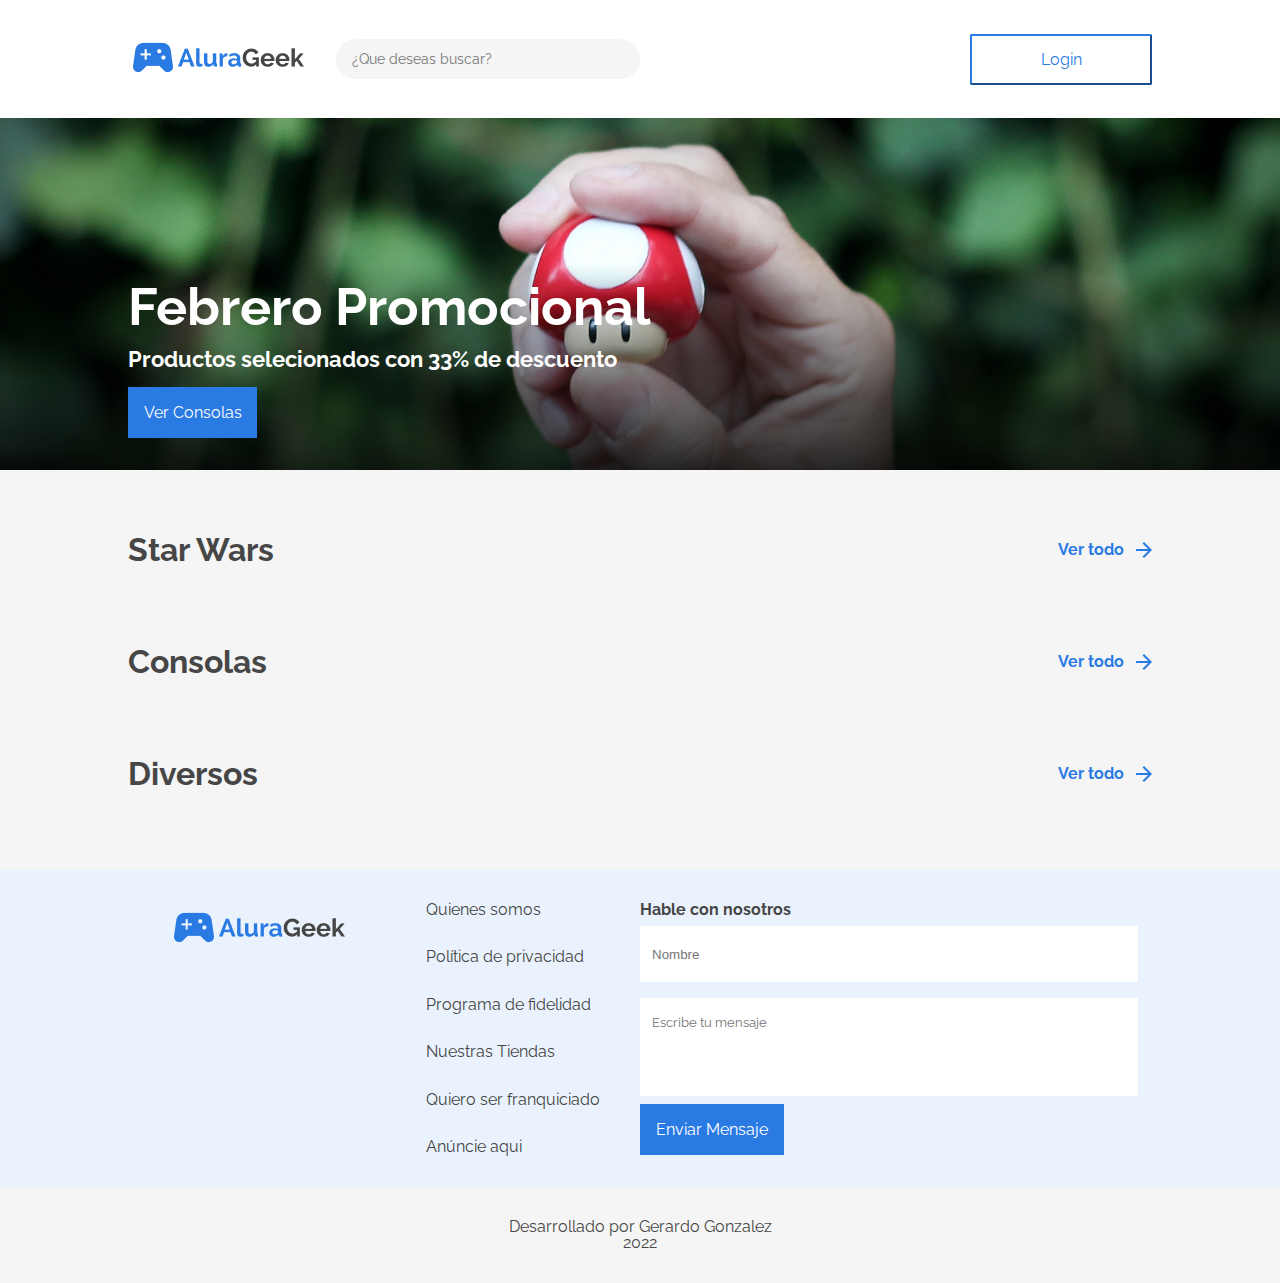
<file: index.html>
<!DOCTYPE html>
<html lang="en">

<head>
    <meta charset="UTF-8">
    <meta http-equiv="X-UA-Compatible" content="IE=edge">
    <meta name="viewport" content="width=device-width, initial-scale=1.0">
    <link rel="stylesheet" href="assets/css/reset.css">
    <link rel="stylesheet" href="assets/css/style.css">
    <link rel="preconnect" href="https://fonts.googleapis.com">
    <link rel="preconnect" href="https://fonts.gstatic.com" crossorigin>
    <link href="https://fonts.googleapis.com/css2?family=Raleway:wght@500&display=swap" rel="stylesheet">
    <title>AluraGeek</title>
</head>

<body>
    <header class="nav__total">
        <div class="navegador" id="centrado">
            <div class="nav1">
                <div class="navegador__logo">
                    <a href="index.html"><img class="logo" src="assets/img/Logo.png"></a>
                    <input type="search" class="busqueda" placeholder="¿Que deseas buscar? ">
                </div>
            </div>
            <div class="nav2">
                <div class="navegador__btn">
                    <a href="home.html"><input type="button" class="btn__login" value="Login"></a>
                </div>
            </div>
            <div class="fin">
                <div class="navegador__lupa">
                    <span><a href=""></a><img class="lupa" src="assets/img/Vectorlupa.png"></span>
                </div>
            </div>
        </div>
    </header>

    <main>
        <div class="tudo">
            <section class="encabezado__gde">
                <div class="encabezado__btn" id="centrado">
                    <h1 class="titulo__banner">Febrero Promocional</h1>
                    <h2 class="subtitulo__banner">Productos selecionados con 33% de descuento</h2>
                    <button class="btn__banner"><a href="#seccionConsolas">Ver Consolas</a></button>
                </div>
            </section>
            <section class="productos" id="centrado">
                <div class="caja__productos">
                    <div class="prod__encabezados">
                        <div class="titulo">
                            <h2 class="titular__productos ">Star Wars</h2>
                        </div>
                        <div class="fin__encabezado">
                            <h4>Ver todo</h4>
                            <img class="flecha__todo" src="assets/img/Vector.png">
                        </div>
                    </div>
                    <div class="conjunto__cajas" data-productos>
                    </div>
                </div>
                <div class="caja__productos">
                    <div class="prod__encabezados">
                        <div class="titulo">
                            <h2 class="titular__productos" id="seccionConsolas">Consolas</h2>
                        </div>
                        <div class="fin__encabezado">
                            <h4>Ver todo</h4>
                            <img class="flecha__todo" src="assets/img/Vector.png">
                        </div>
                    </div>
                    <div class="conjunto__cajas">
                    </div>
                </div>
                <div class="caja__productos">
                    <div class="prod__encabezados">
                        <div class="titulo">
                            <h2 class="titular__productos">Diversos</h2>
                        </div>
                        <div class="fin__encabezado">
                            <h4>Ver todo</h4>
                            <img class="flecha__todo" src="assets/img/Vector.png">
                        </div>
                    </div>
                    <div class="conjunto__cajas">
                    </div>
                </div>
            </section>
        </div>
    </main>

    <footer>
        <div class="fondo__final">
            <div class="pie__pagina__contacto" id="centrado">
                <div class="conjunto__footer">
                    <div class="img__footer">
                        <img src="assets/img/Logo.png">
                    </div>
                    <div class="footer__conjunto">
                        <p class="footer__texto">Quienes somos</p>
                        <p class="footer__texto">Política de privacidad</p>
                        <p class="footer__texto">Programa de fidelidad</p>
                        <p class="footer__texto">Nuestras Tiendas</p>
                        <p class="footer__texto">Quiero ser franquiciado</p>
                        <p class="footer__texto">Anúncie aqui</p>
                    </div>
                </div>
                <form class="contacto__form">
                    <p class="titulo__form">Hable con nosotros</p>
                    <input type="text" id="nombre__contacto" placeholder="Nombre" maxlength="40" required>
                    <textarea id="mensaje__contacto" placeholder="Escribe tu mensaje" cols="30" rows="10" required maxlength="120"></textarea>
                    <button class="btn__contacto">Enviar Mensaje</button>
                </form>
            </div>
        </div>

        <div class="footer__final" id="centrado">
            <div class="ultimate">
                <p>Desarrollado por Gerardo Gonzalez</p>
                <p>2022</p>
            </div>

        </div>
    </footer>
    <script type="module" src="/controllers/productos-controller.js"></script>
</body>

</html>
</file>
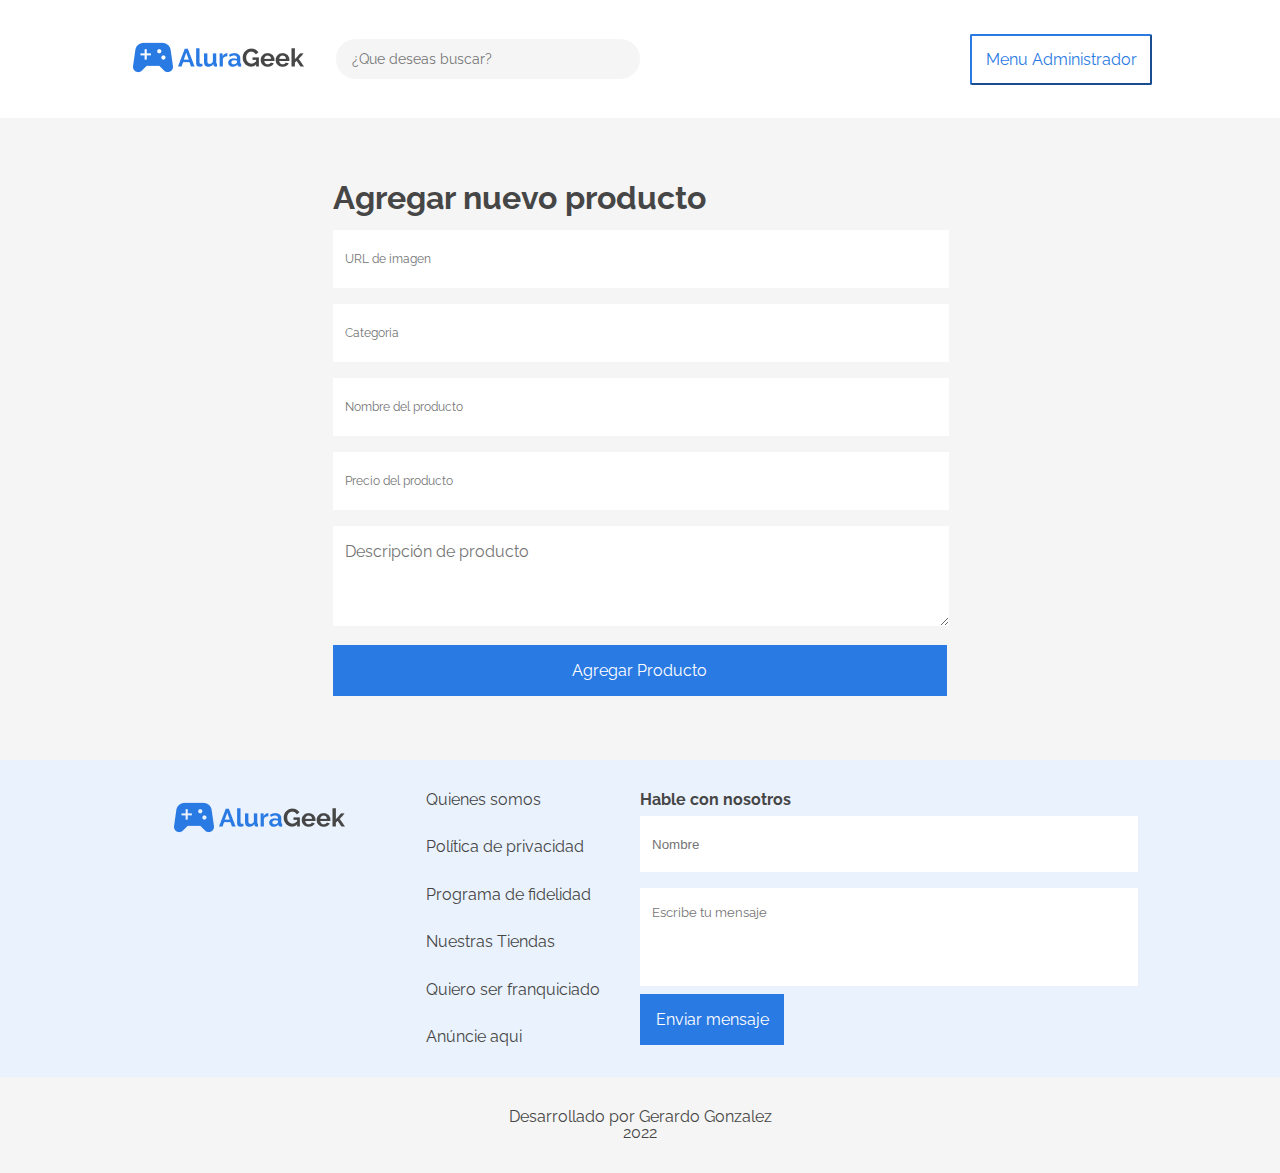
<file: agregado.html>
<!DOCTYPE html>
<html lang="en">

<head>
    <meta charset="UTF-8">
    <meta http-equiv="X-UA-Compatible" content="IE=edge">
    <meta name="viewport" content="width=device-width, initial-scale=1.0">
    <link rel="stylesheet" href="assets/css/reset.css">
    <link rel="stylesheet" href="assets/css/style.css">
    <link rel="stylesheet" href="assets/css/admin.css">
    <link rel="preconnect" href="https://fonts.googleapis.com">
    <link rel="preconnect" href="https://fonts.gstatic.com" crossorigin>
    <link href="https://fonts.googleapis.com/css2?family=Raleway:wght@500&display=swap" rel="stylesheet">
    <title>Alura Geek</title>
</head>

<body>
    <header class="nav__total">
        <div class="navegador" id="centrado">
            <div class="nav1">
                <div class="navegador__logo">
                    <a href="index.html"><img class="logo" src="assets/img/Logo.png"></a>
                    <input type="search" class="busqueda" placeholder="¿Que deseas buscar?  ">
                </div>
            </div>
            <div class="nav2">
                <div class="admon__btn">
                    <a href="productos.html"><input type="button" class="btn__admon" value="Menu Administrador"></a>

                </div>
            </div>
            <div>
                <div class="navegador__lupa">
                    <span><a href=""></a><img class="lupa" src="assets/img/Vectorlupa.png"></span>
                </div>
            </div>
        </div>
    </header>

    <main>
        <div class="productos__admin" id="centrado">
            <div class="menu__admin__producto">
                <h2 class="menu__admin__titulo">Agregar nuevo producto</h2>
                <form data-form>
                    <input type="url" class="menu__admin__form" placeholder="URL de imagen" required data-url>
                    <input type="text" class="menu__admin__form" placeholder="Categoria" required data-categoria>
                    <input type="text" class="menu__admin__form" placeholder="Nombre del producto" required data-nombre>
                    <input type="text" class="menu__admin__form" placeholder="Precio del producto" required data-precio>
                    <textarea class="menu__admin__descripcion" cols="30" rows="10" placeholder="Descripción de producto" required data-descripcion></textarea>
                    <button type="submit" class="menu__admin__btn">Agregar Producto</button>
                </form>

            </div>
        </div>
    </main>

    <footer>
        <div class="fondo__final">
            <div class="pie__pagina__contacto" id="centrado">
                <div class="conjunto__footer">
                    <div class="img__footer">
                        <img src="assets/img/Logo.png">
                    </div>
                    <div class="footer__conjunto">
                        <p class="footer__texto">Quienes somos</p>
                        <p class="footer__texto">Política de privacidad</p>
                        <p class="footer__texto">Programa de fidelidad</p>
                        <p class="footer__texto">Nuestras Tiendas</p>
                        <p class="footer__texto">Quiero ser franquiciado</p>
                        <p class="footer__texto">Anúncie aqui</p>
                    </div>
                </div>
                <form class="contacto__form">
                    <p class="titulo__form">Hable con nosotros</p>
                    <input type="text" name="" id="nombre__contacto" placeholder="Nombre">
                    <textarea name="" id="mensaje__contacto" placeholder="Escribe tu mensaje" cols="30" rows="10"></textarea>
                    <input type="button" class="btn__contacto" value="Enviar mensaje">
                </form>
            </div>
        </div>

        <div class="footer__final" id="centrado">
            <div class="ultimate">
                <p>Desarrollado por Gerardo Gonzalez</p>
                <p>2022</p>
            </div>

        </div>
    </footer>
    <script type="module" src="/controllers/crear-productos-controller.js"></script>
</body>

</html>
</file>
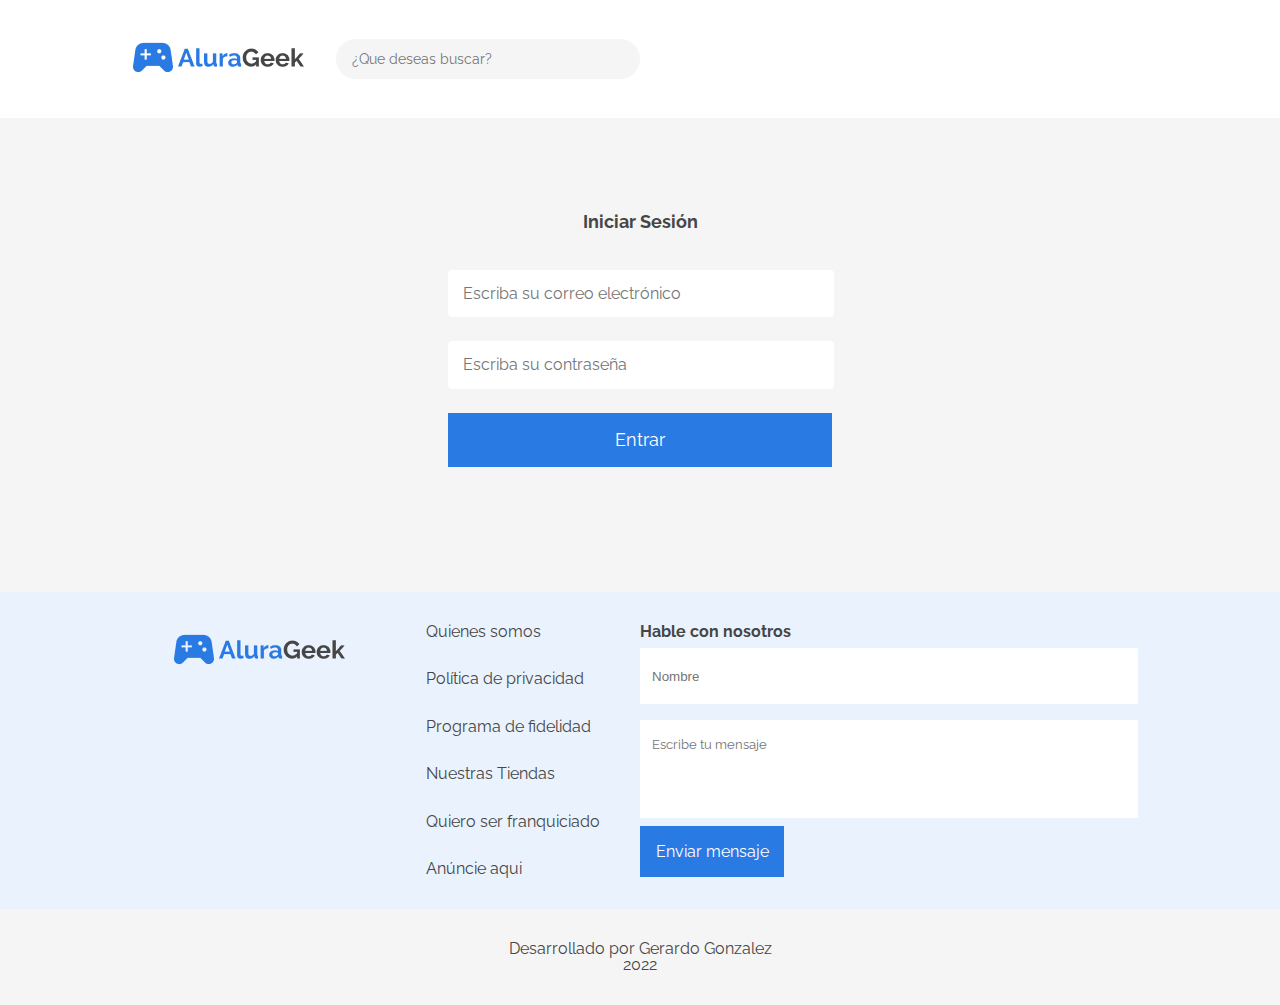
<file: home.html>
<!DOCTYPE html>
<html lang="en">

<head>
    <meta charset="UTF-8">
    <meta http-equiv="X-UA-Compatible" content="IE=edge">
    <meta name="viewport" content="width=device-width, initial-scale=1.0">
    <link rel="stylesheet" href="assets/css/reset.css">
    <link rel="stylesheet" href="assets/css/login.css">
    <link rel="stylesheet" href="assets/css/style.css">
    <link rel="preconnect" href="https://fonts.googleapis.com">
    <link rel="preconnect" href="https://fonts.gstatic.com" crossorigin>
    <link href="https://fonts.googleapis.com/css2?family=Raleway:wght@500&display=swap" rel="stylesheet">
    <title>AluraGeek</title>
</head>

<body>
    <header class="nav__total">
        <div class="navegador" id="centrado">
            <div class="nav1">
                <div class="navegador__logo">
                    <a href="index.html"><img class="logo" src="assets/img/Logo.png"></a>
                    <input type="search" class="busqueda" placeholder="¿Que deseas buscar? ">
                </div>
            </div>
        </div>
    </header>

    <main>
        <div class="home__login">
            <div class="login">
                <div class="box1">
                    <h2 class="titulo__login">Iniciar Sesión</h2>
                </div>
                <div class="box2">
                    <form class="box2">
                        <input type="email" placeholder="Escriba su correo electrónico" class="correo__login" required>
                        <input type="password" placeholder="Escriba su contraseña" class="contrasena__login" required>
                        <a href="agregado.html"><input type="button" class="btn__home" value="Entrar"></a>

                    </form>

                </div>
            </div>
        </div>
    </main>

    <footer>
        <div class="fondo__final">
            <div class="pie__pagina__contacto" id="centrado">
                <div class="conjunto__footer">
                    <div class="img__footer">
                        <img src="assets/img/Logo.png">
                    </div>
                    <div class="footer__conjunto">
                        <p class="footer__texto">Quienes somos</p>
                        <p class="footer__texto">Política de privacidad</p>
                        <p class="footer__texto">Programa de fidelidad</p>
                        <p class="footer__texto">Nuestras Tiendas</p>
                        <p class="footer__texto">Quiero ser franquiciado</p>
                        <p class="footer__texto">Anúncie aqui</p>
                    </div>
                </div>
                <form class="contacto__form">
                    <p class="titulo__form">Hable con nosotros</p>
                    <input type="text" name="" id="nombre__contacto" placeholder="Nombre">
                    <textarea name="" id="mensaje__contacto" placeholder="Escribe tu mensaje" cols="30" rows="10"></textarea>
                    <input type="button" class="btn__contacto" value="Enviar mensaje">
                </form>
            </div>
        </div>

        <div class="footer__final" id="centrado">
            <div class="ultimate">
                <p>Desarrollado por Gerardo Gonzalez</p>
                <p>2022</p>
            </div>

        </div>
    </footer>

</body>

</html>
</file>
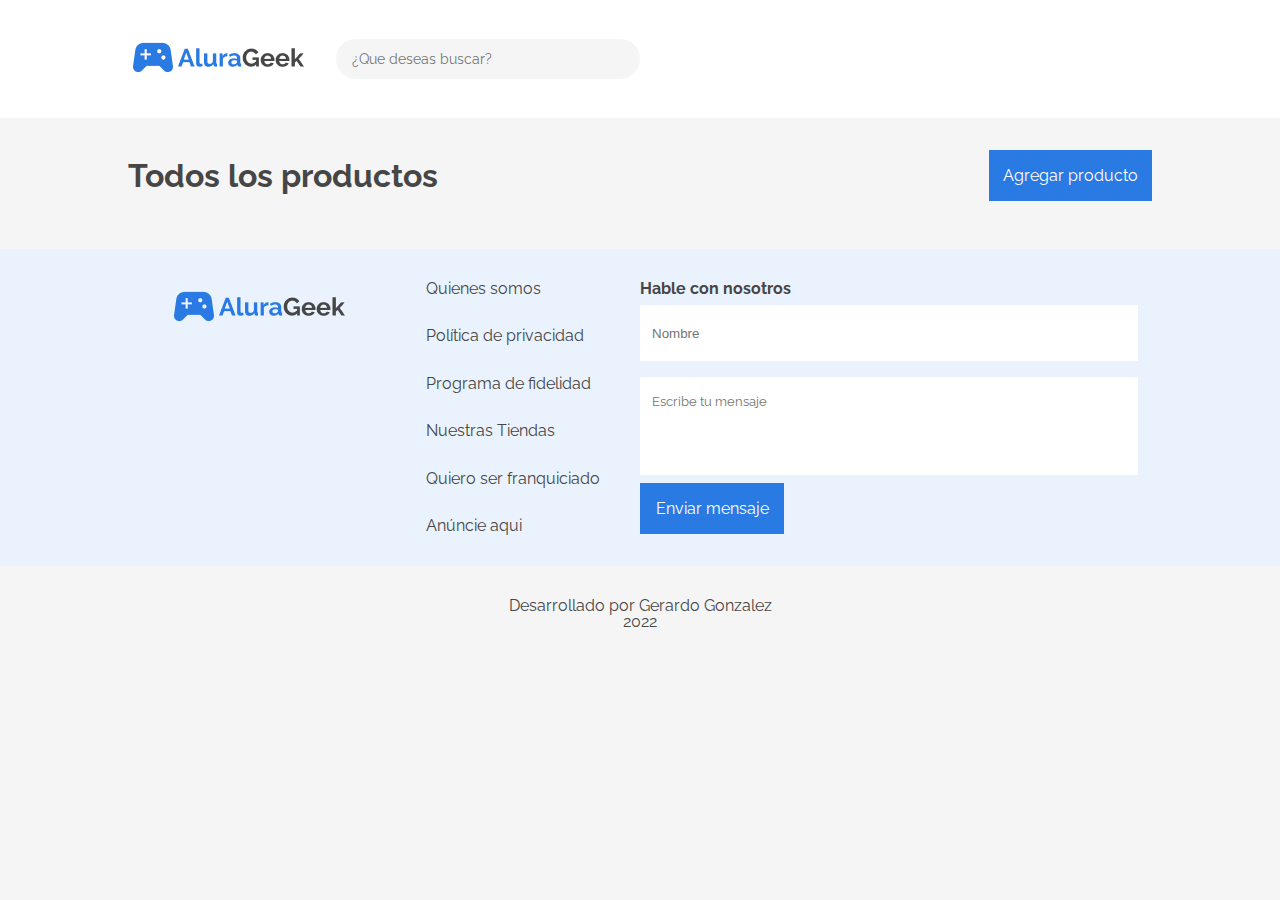
<file: productos.html>
<!DOCTYPE html>
<html lang="en">

<head>
    <meta charset="UTF-8">
    <meta http-equiv="X-UA-Compatible" content="IE=edge">
    <meta name="viewport" content="width=device-width, initial-scale=1.0">
    <link rel="stylesheet" href="assets/css/reset.css">
    <link rel="stylesheet" href="assets/css/productos.css">
    <link rel="stylesheet" href="assets/css/style.css">
    <link rel="preconnect" href="https://fonts.googleapis.com">
    <link rel="preconnect" href="https://fonts.gstatic.com" crossorigin>
    <link href="https://fonts.googleapis.com/css2?family=Raleway:wght@500&display=swap" rel="stylesheet">
    <title>AluraGeek</title>
</head>

<body>
    <header class="nav__total">
        <div class="navegador" id="centrado">
            <div class="nav1">
                <div class="navegador__logo">
                    <a href="index.html"><img class="logo" src="assets/img/Logo.png"></a>
                    <input type="search" class="busqueda" placeholder="¿Que deseas buscar? ">
                </div>
            </div>
            <div class="fin">
                <div class="navegador__lupa">
                    <span><a href=""></a><img class="lupa" src="assets/img/Vectorlupa.png"></span>
                </div>
            </div>
        </div>
    </header>

    <main>
        <div class="productos">
            <div class="productos__total" id="centrado">
                <div class="productos__titular">
                    <h2 class="productos__titulo">Todos los productos</h2>
                    <a href="agregado.html"><input type="button" class="productos__btn" value="Agregar producto"></a>
                </div>
                <div class="conjunto__cajas">
                    <div class="productos__fila" data-productos>
                    </div>
                </div>
            </div>
        </div>
    </main>

    <footer>
        <div class="fondo__final">
            <div class="pie__pagina__contacto" id="centrado">
                <div class="conjunto__footer">
                    <div class="img__footer">
                        <img src="assets/img/Logo.png">
                    </div>
                    <div class="footer__conjunto">
                        <p class="footer__texto">Quienes somos</p>
                        <p class="footer__texto">Política de privacidad</p>
                        <p class="footer__texto">Programa de fidelidad</p>
                        <p class="footer__texto">Nuestras Tiendas</p>
                        <p class="footer__texto">Quiero ser franquiciado</p>
                        <p class="footer__texto">Anúncie aqui</p>
                    </div>
                </div>
                <form class="contacto__form">
                    <p class="titulo__form">Hable con nosotros</p>
                    <input type="text" name="" id="nombre__contacto" placeholder="Nombre">
                    <textarea name="" id="mensaje__contacto" placeholder="Escribe tu mensaje" cols="30" rows="10"></textarea>
                    <input type="button" class="btn__contacto" value="Enviar mensaje">
                </form>
            </div>
        </div>

        <div class="footer__final" id="centrado">
            <div class="ultimate">
                <p>Desarrollado por Gerardo Gonzalez</p>
                <p>2022</p>
            </div>

        </div>
    </footer>
    <script type="module" src="/controllers/productos-controller.js"></script>
</body>

</html>
</file>
<file: assets/css/style.css>
body {
    box-sizing: border-box;
    background-color: #F5F5F5;
    font-family: 'Raleway';
    color: #464646;
}

h4 {
    font-size: 1rem;
    color: #2A7AE4;
    font-weight: bold;
}

a {
    text-decoration: none;
    color: white;
}

.imagenprod {
    width: 176px;
    height: 174px;
}

#centrado {
    width: 80%;
    padding: 2rem 10%;
}

.nav__total {
    background: #fff;
}

.navegador {
    display: flex;
    align-items: center;
}

.nav1 {
    width: 50%;
}

.nav2 {
    justify-content: flex-end;
    width: 50%;
}

.navegador__logo {
    display: flex;
    align-items: center;
    vertical-align: middle;
}

.navegador__btn {
    display: flex;
    justify-content: flex-end;
    align-items: center;
}

.busqueda {
    border: none;
    border-radius: 20px;
    width: 393px;
    height: 40px;
    font-size: 14px;
    font-family: 'Raleway';
    background: #F5F5F5;
    padding: .75rem 1rem;
    color: #a2a2a2;
    margin-left: 2rem;
}

.btn__login {
    height: 51px;
    width: 182px;
    background: none;
    font-size: 1rem;
    font-family: 'Raleway';
    font-weight: 400;
    color: #2A7AE4;
    border-color: #2A7AE4;
    border-radius: 2px;
    border-width: 2px;
}

.lupa {
    display: none;
}

.encabezado__gde {
    display: flex;
    flex-direction: column;
    background-image: url(../img/Hero.png);
    background-size: cover;
    background-position: center;
    background-repeat: no-repeat;
    background-attachment: inherit;
    background-color: black;
    height: 352px;
    width: 100%;
}

.encabezado__med {
    display: none;
}

.encabezado__ch {
    display: none;
}

.encabezado__btn {
    display: flex;
    height: 100%;
    flex-direction: column;
    justify-content: end;
}

.titulo__banner {
    font-size: 3.25rem;
    color: #fff;
    font-weight: bold;
}

.subtitulo__banner {
    font-size: 1.37rem;
    color: #fff;
    font-weight: bold;
    margin: 1rem 0;
}

.btn__banner {
    width: 129px;
    height: 51px;
    color: #fff;
    background-color: #2A7AE4;
    font-family: 'Raleway';
    font-size: 1rem;
    border: none;
}

.caja__productos {
    padding: 2rem 0;
}

.fin__encabezado {
    display: flex;
}

.conjunto__cajas {
    display: flex;
    flex-direction: row;
    width: 100%;
    justify-content: space-between;
}

.fondo__final {
    background-color: #eaf2fd;
}

.footer__final {
    display: flex;
    flex-direction: column;
    text-align: center;
    justify-content: center;
    width: 100%;
}

.pie__pagina__contacto {
    display: flex;
    justify-content: space-between;
}

.prod__encabezados {
    display: flex;
    justify-content: space-between;
    margin-bottom: 1rem;
}

.titular__productos {
    font-size: 2rem;
    font-weight: bold;
}

.flecha__todo {
    margin-left: .75rem;
}

.titulo {
    width: 50%;
}

.fin__encabezado {
    width: 50%;
    justify-content: flex-end;
    align-items: center;
}

.costo {
    font-weight: bold;
    margin: .5rem 0;
}

.titulo__imagen {
    margin: .5rem 0;
}

.contacto__form {
    display: flex;
    width: 50%;
    flex-direction: column;
}

.footer__conjunto {
    display: flex;
    flex-direction: column;
    justify-content: space-between;
}

.footer__texto {
    font-size: 1rem;
}

.titulo__form {
    font-size: 1rem;
    font-weight: bold;
}

#nombre__contacto {
    height: 56px;
    width: 95%;
    margin: .5rem 0 0 0;
    border: none;
    padding: 0 0 0 .75rem;
}

#mensaje__contacto {
    width: 95%;
    height: 82px;
    margin: 1rem 0 .5rem 0;
    border: none;
    resize: none;
    font-family: 'Raleway';
    padding: 1rem 0 0 .75rem;
}

.btn__contacto {
    width: 144px;
    height: 51px;
    color: #fff;
    background-color: #2A7AE4;
    font-size: 1rem;
    font-family: 'Raleway';
    border: none;
}

.conjunto__footer {
    display: flex;
    width: 50%;
    flex-direction: row;
    justify-content: space-around;
}

@media only screen and (max-width: 1400px) {
    #oculto {
        display: none;
    }
}

@media only screen and (max-width: 1000px) {
    #centrado {
        width: 90%;
        padding: 2rem 5%;
    }
}

@media only screen and (max-width: 768px) {
    .busqueda {
        width: 272px;
    }
    #centrado {
        padding: 1rem 5%;
    }
    .nav1 {
        width: 60%;
    }
    .nav2 {
        width: 30%;
    }
    .fin {
        width: 10%;
    }
    .btn__login {
        width: 166px;
        height: 40px;
        font-size: .75rem;
    }
    .titular__productos {
        font-size: 1.37rem;
    }
    .titulo__imagen {
        font-size: .87rem;
    }
    .btn__banner {
        width: 118px;
        height: 40px;
        font-size: 14px;
    }
    .logo {
        height: 28px;
        width: 100px;
    }
    .conjunto__footer {
        flex-direction: column;
        width: 30%;
    }
    .contacto__form {
        width: 70%;
        margin-left: 3rem;
    }
    .img__footer {
        height: 25%;
    }
    .footer__conjunto {
        margin-left: 0;
        height: 75%;
    }
}

@media only screen and (max-width: 425px) {
    #centrado {
        padding: 1rem 5%;
    }
    .nav2 {
        width: 70%;
    }
    .btn__login {
        width: 133px;
        height: 40px;
        font-size: .87rem;
    }
    .navegador__logo {
        width: 40%;
    }
    .busqueda {
        display: none;
    }
    .titulo__banner {
        font-size: 22px;
    }
    .subtitulo__banner {
        font-size: 14px;
        font-weight: 400;
        margin: .5rem 0;
    }
    .navegador__btn {
        justify-content: space-between;
    }
    .lupa {
        display: flex;
    }
    .caja {
        width: 46%;
    }
    .conjunto__cajas {
        flex-wrap: wrap;
    }
    .imagenprod {
        width: 156px;
    }
    .caja__productos {
        padding: 0 0 1rem 0;
    }
    .pie__pagina__contacto {
        flex-direction: column;
    }
    .contacto__form {
        margin-left: 0;
    }
    .btn__contacto {
        width: 133px;
        height: 40px;
        font-size: .75rem;
    }
    .ultimate {
        padding: 1rem 0;
    }
    .conjunto__footer {
        width: 100%;
        align-items: center;
        height: 260px;
    }
    .contacto__form {
        width: 100%;
        margin-top: 2rem;
    }
}
</file>
<file: assets/css/admin.css>
.nav1 {
    width: 50%;
}

.nav2 {
    width: 50%;
    display: flex;
    align-items: center;
    justify-content: flex-end;
}

.navegador {
    justify-content: space-between;
}

.navegador__logo {
    width: 100%;
}

.navegador__btn {
    width: 100%;
}

.menu__admin__producto {
    display: flex;
    flex-direction: column;
    align-items: center;
    margin: 2rem auto;
    width: 60%;
}

.menu__admin__titulo {
    width: 100%;
    border: none;
    font-size: 2rem;
    font-weight: bold;
    margin-bottom: .5rem;
}

.menu__admin__form {
    width: 98%;
    border: none;
    height: 56px;
    margin: .5rem 0;
    font-size: .75rem;
    font-family: 'Raleway';
    color: #a2a2a2;
    padding-left: .75rem;
}

.menu__admin__descripcion {
    width: 98%;
    border: none;
    height: 82px;
    margin: .5rem 0;
    font-size: 1rem;
    font-family: 'Raleway';
    color: #a2a2a2;
    padding-left: .75rem;
    padding-top: 1rem;
}

.menu__admin__btn {
    width: 100%;
    border: none;
    height: 51px;
    margin-top: .5rem;
    font-size: 1rem;
    font-family: 'Raleway';
    color: white;
    background-color: #2a7ae4;
}

.btn__admon {
    height: 51px;
    width: 182px;
    background: none;
    font-size: 1rem;
    font-family: 'Raleway';
    font-weight: 400;
    color: #2A7AE4;
    border-color: #2A7AE4;
    border-radius: 2px;
    border-width: 2px;
}

@media only screen and (max-width: 768px) {
    .menu__admin__producto {
        width: 100%;
        margin: 0;
    }
    .menu__admin__titulo {
        font-size: 1.37rem;
    }
    .btn__admon {
        width: 144px;
        height: 40px;
        font-size: .87rem;
    }
    .nav1 {
        width: 70%;
    }
    .nav2 {
        width: 30%;
    }
}

@media only screen and (max-width: 425px) {
    #centrado {
        padding: 1rem 4.2%;
    }
    .btn__admon {
        width: 166px;
        height: 40px;
        font-size: .75rem;
    }
    .nav1 {
        width: 30%;
    }
    .nav2 {
        width: 48%;
    }
}
</file>
<file: assets/css/login.css>
.home__login {
    height: 474px;
    width: 100%;
    display: flex;
    align-items: center;
    justify-content: center;
}

.login {
    height: 60%;
    width: 30%;
    display: flex;
    flex-direction: column;
    align-items: center;
    justify-content: space-between;
}

.box1 {
    height: 20%;
    width: 100%;
    text-align: center;
}

.box2 {
    width: 100%;
    height: 80%;
    flex-direction: column;
    justify-content: space-between;
}

.titulo__login {
    height: 100%;
    font-size: 1.12rem;
    font-weight: bold;
}

.correo__login {
    width: 96%;
    height: 25%;
    border: none;
    border-radius: 4px;
    font-family: 'Raleway';
    color: #a2a2a2;
    background-color: #FFF;
    font-size: 1rem;
    padding-left: 4%;
}

.contrasena__login {
    width: 96%;
    height: 25%;
    border: none;
    border-radius: 4px;
    font-family: 'Raleway';
    color: #a2a2a2;
    background-color: #FFF;
    font-size: 1rem;
    padding-left: 4%;
    margin: 1.5rem 0;
}

.btn__home {
    width: 100%;
    height: 30%;
    color: #FFF;
    background-color: #2a7ae4;
    font-size: 1.12rem;
    font-family: 'Raleway';
    border: none;
}

.btn__login {
    display: none;
}

@media only screen and (max-width: 768px) {
    .login {
        width: 36%;
    }
}

@media only screen and (max-width: 425px) {
    .login {
        width: 74%;
    }
}
</file>
<file: assets/css/productos.css>
.productos__total {
    display: flex;
    flex-direction: column;
}

.productos__titular {
    display: flex;
    width: 100%;
    justify-content: space-between;
    align-items: center;
    margin-bottom: 1rem;
}

.productos__titulo {
    font-size: 2rem;
    font-weight: bold;
    width: 50%;
}

.productos__btn {
    width: 163px;
    height: 51px;
    border: none;
    color: #fff;
    font-family: 'Raleway';
    font-size: 1rem;
    background-color: #2a7ae4;
    font-weight: 400;
}

.conjunto__cajas {
    flex-wrap: wrap;
    font-size: .87rem;
}

.productos__fila {
    display: flex;
    flex-wrap: wrap;
    width: 100%;
    justify-content: space-between;
}

.caja {
    display: flex;
    flex-wrap: wrap;
    margin-bottom: 2rem;
}

#oculto {
    display: flex;
}

@media only screen and (max-width: 768px) {
    .productos__titulo {
        font-size: 1.37rem;
    }
    #centrado {
        width: 91.6%;
        padding: 2rem 4.2%;
    }
}

@media only screen and (max-width: 425px) {
    .productos__titular {
        display: inline-block;
    }
    .productos__titulo {
        width: 100%;
        margin: 1rem 0;
    }
    .fin {
        justify-content: flex-end;
    }
    .navegador {
        justify-content: space-between;
    }
}
</file>
